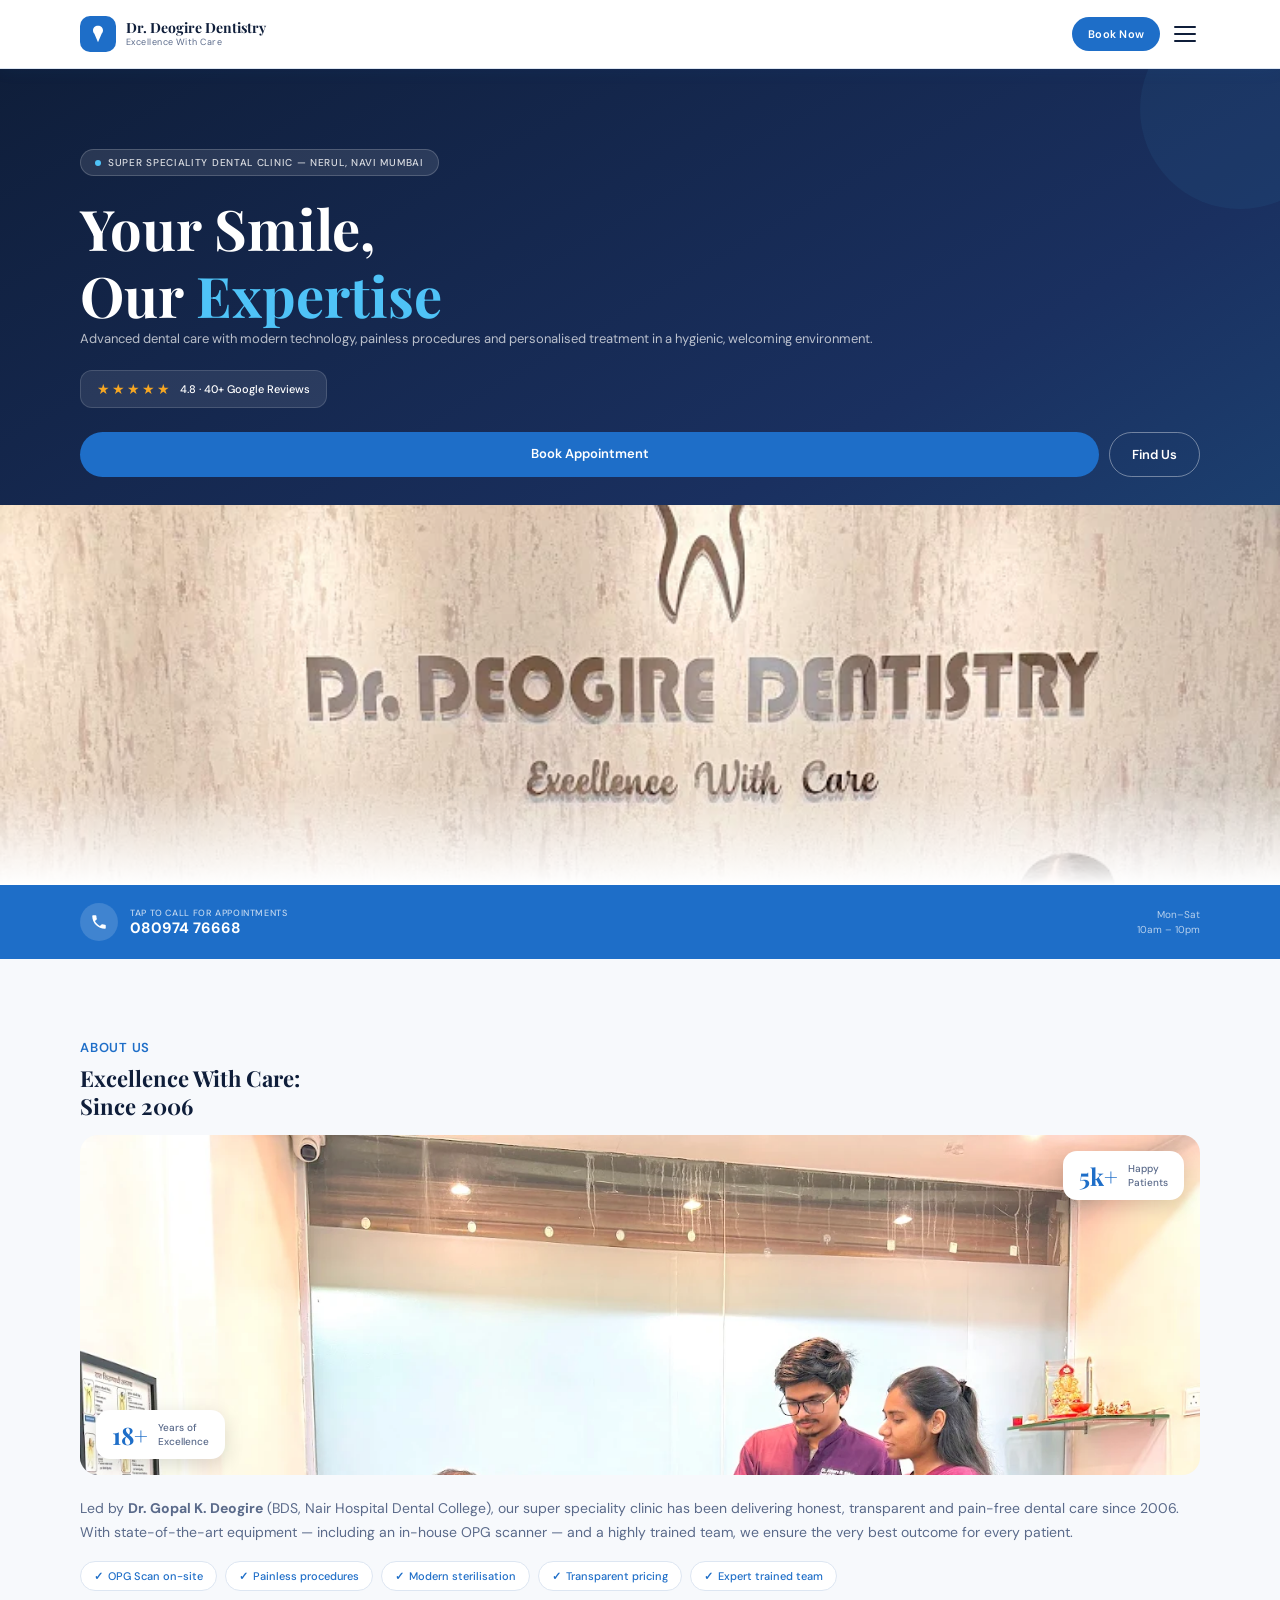
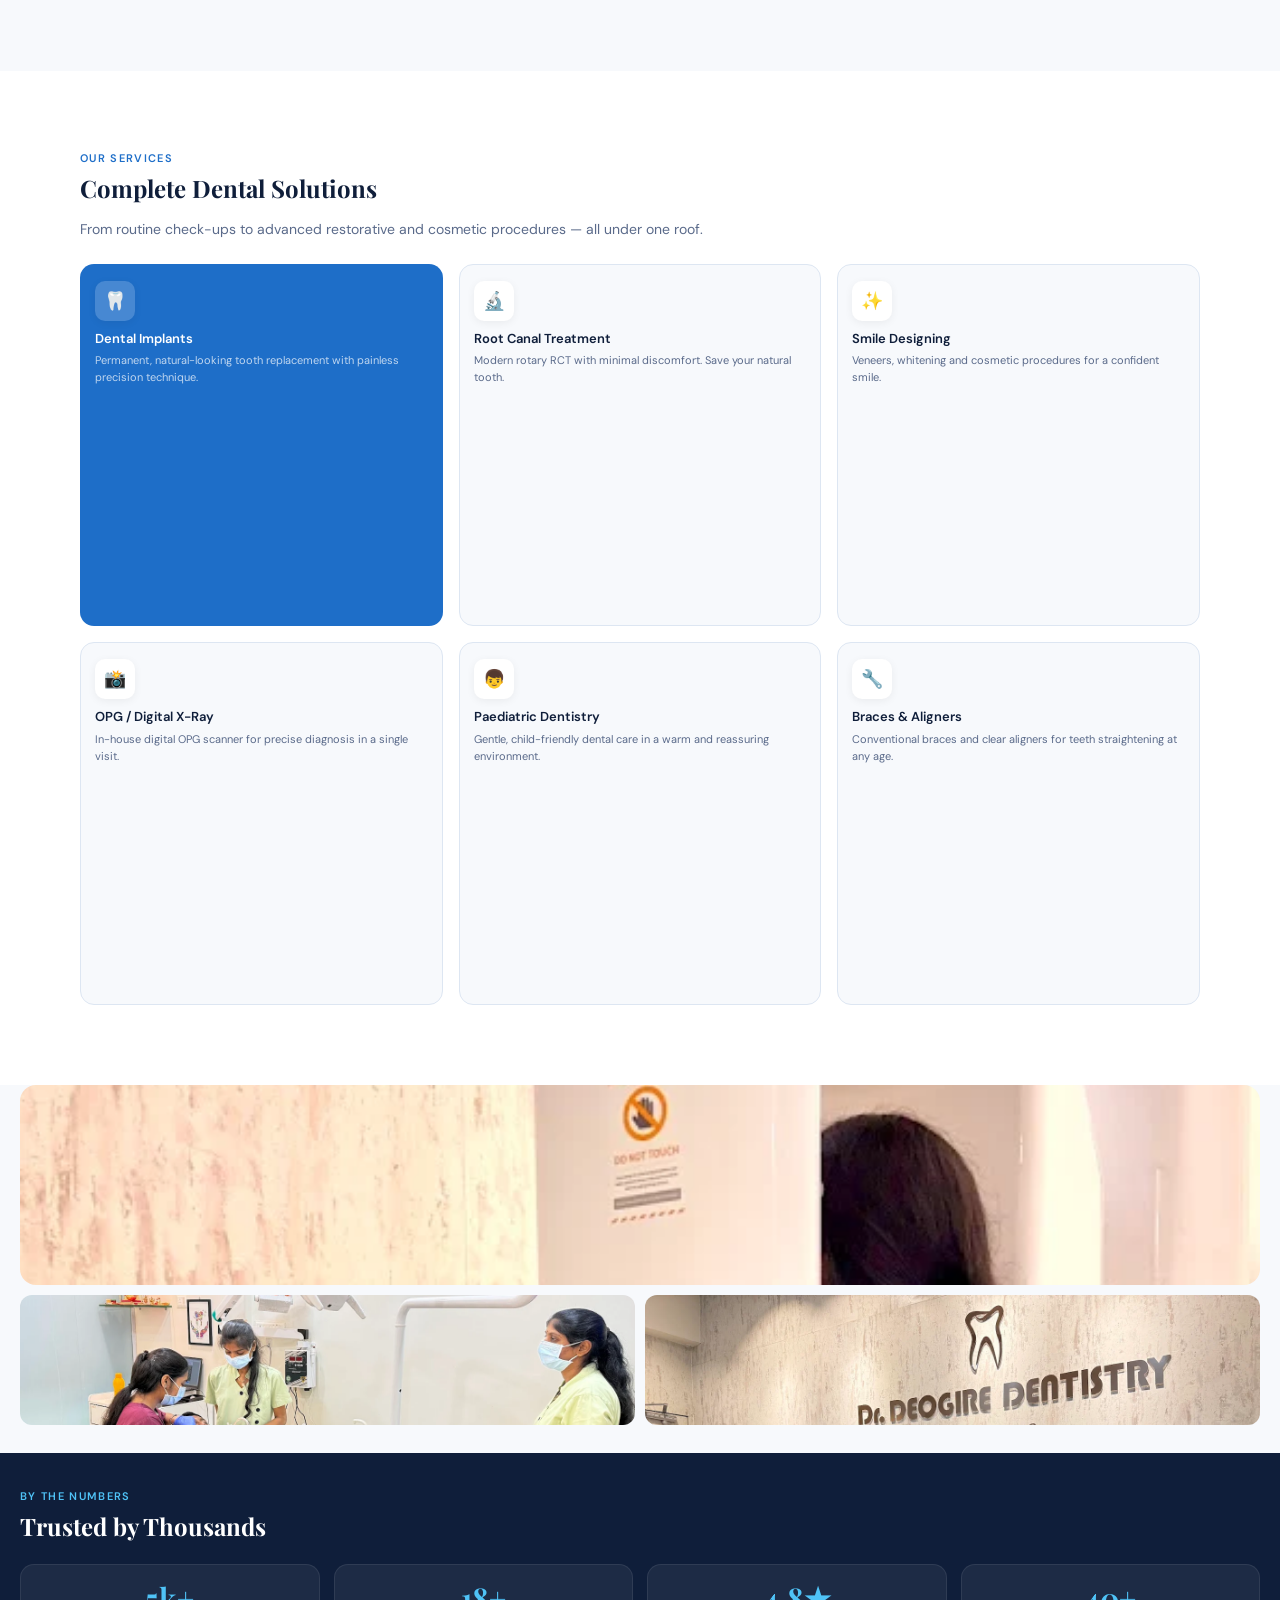
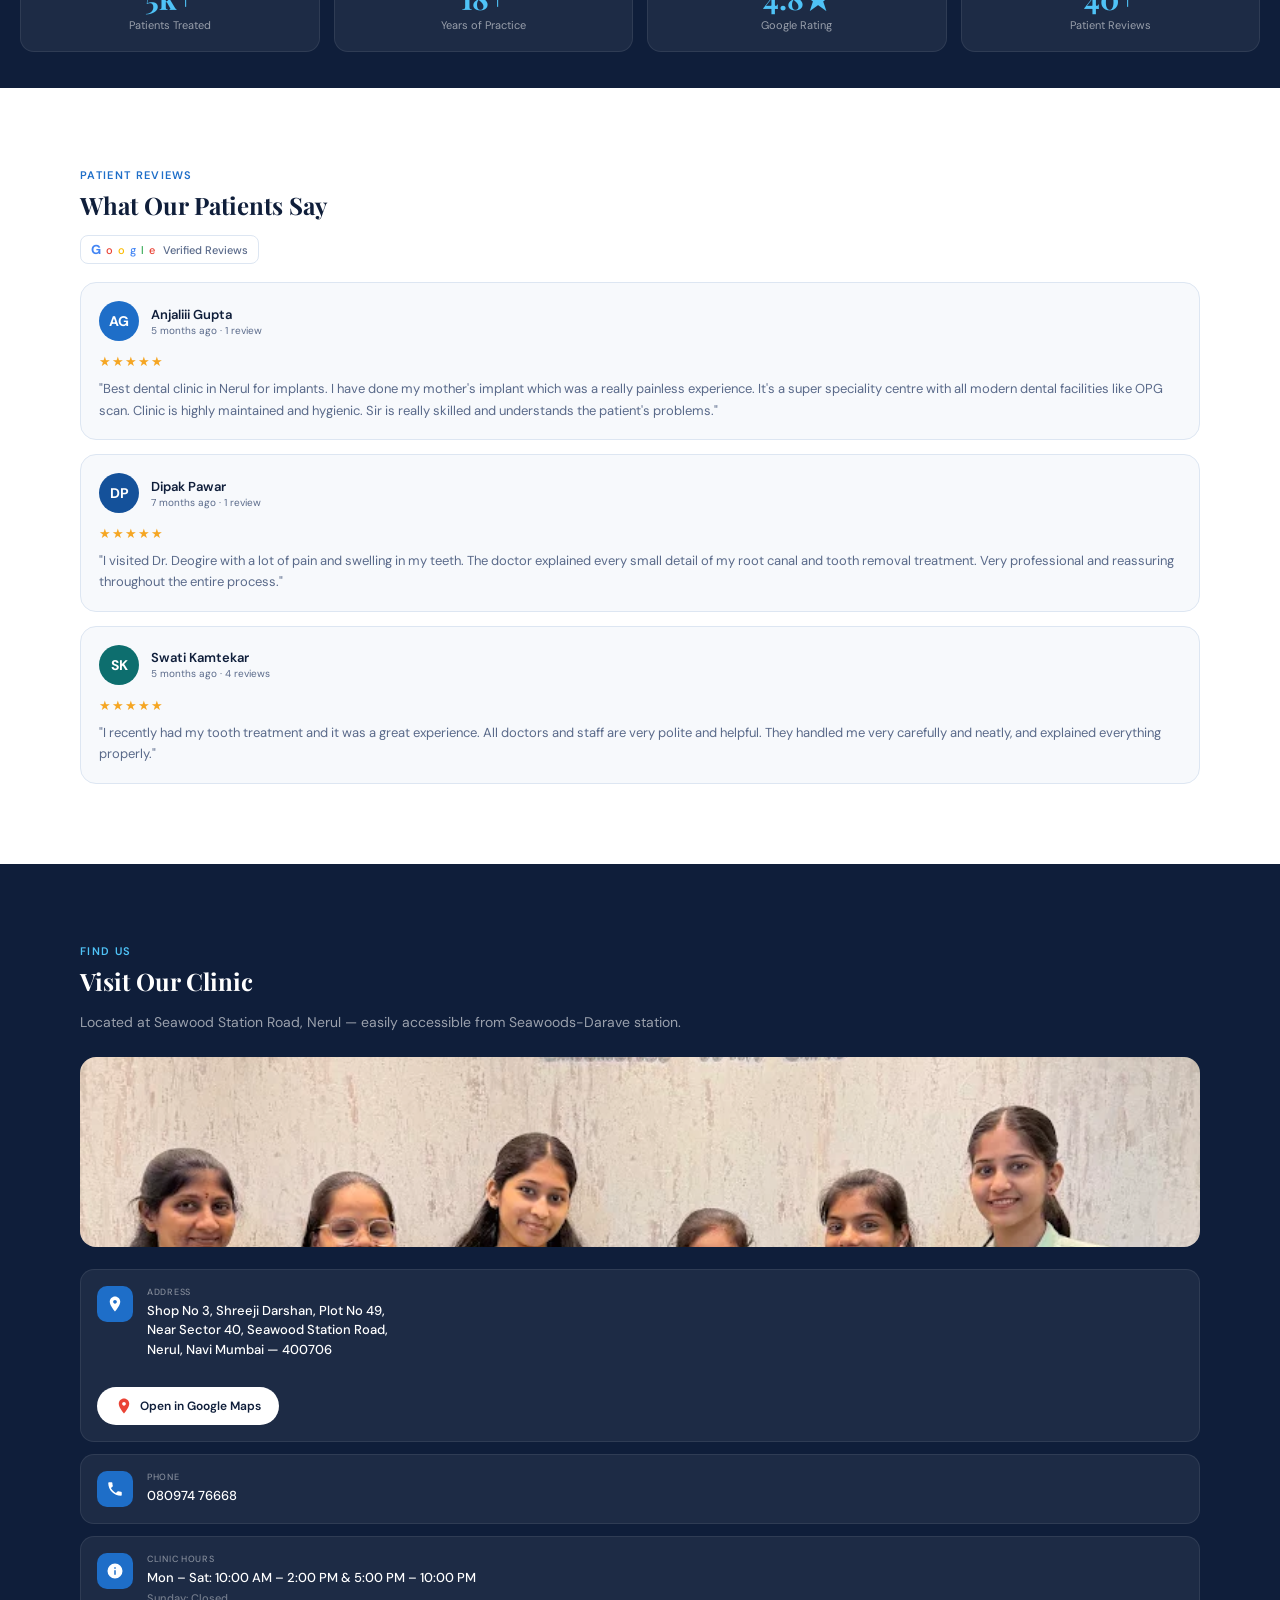
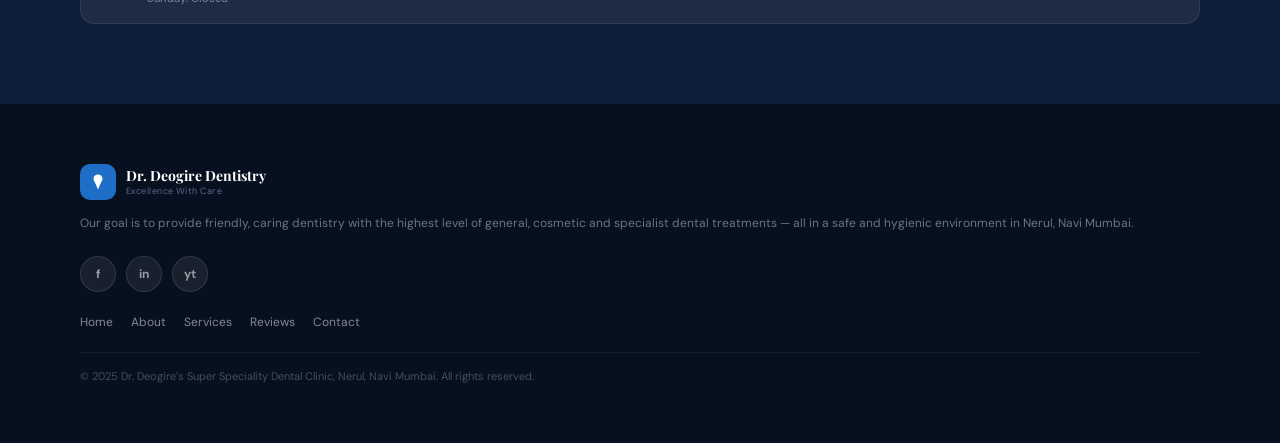
<file: index.html>
<!DOCTYPE html>
<html lang="en">
<head>
  <meta charset="UTF-8">
  <meta name="viewport" content="width=device-width, initial-scale=1.0">
  <meta name="description" content="Dr. Deogire's Super Speciality Dental Clinic in Nerul, Navi Mumbai. Advanced dental care including implants, root canals, smile designing and OPG scanning. Excellence With Care since 2006.">
  <meta name="keywords" content="dental clinic Nerul, dentist Navi Mumbai, dental implants Nerul, root canal Nerul, Dr Deogire, smile designing Nerul">
  <meta property="og:title" content="Dr. Deogire Dentistry — Excellence With Care">
  <meta property="og:description" content="Super Speciality Dental Clinic in Nerul, Navi Mumbai. Painless, modern dentistry since 2006.">
  <meta property="og:type" content="website">
  <title>Dr. Deogire Dentistry | Super Speciality Dental Clinic, Nerul</title>
  <link rel="stylesheet" href="assets/css/style.css">
  <link rel="preconnect" href="https://fonts.googleapis.com">
  <link rel="preconnect" href="https://fonts.gstatic.com" crossorigin>
</head>
<body>

  <!-- ================================================
       MOBILE MENU OVERLAY
       ================================================ -->
  <div class="mobile-menu" id="mobileMenu" role="dialog" aria-modal="true" aria-label="Navigation menu">
    <div class="mobile-menu-header">
      <div class="nav-logo">
        <div class="logo-icon">
          <svg viewBox="0 0 24 24" aria-hidden="true"><path d="M12 2C8.5 2 6 4.5 6 7.5c0 1.5.5 3 1.5 4L12 22l4.5-10.5C17.5 10.5 18 9 18 7.5 18 4.5 15.5 2 12 2z"/></svg>
        </div>
        <div>
          <div class="logo-text" style="color:#fff">Dr. Deogire Dentistry</div>
          <div class="logo-sub">Excellence With Care</div>
        </div>
      </div>
      <button class="mobile-menu-close" id="closeMenu" aria-label="Close menu">✕</button>
    </div>
    <ul class="mobile-nav-links" role="list">
      <li><a href="#about">About Us</a></li>
      <li><a href="#services">Services</a></li>
      <li><a href="#stats">Why Us</a></li>
      <li><a href="#reviews">Reviews</a></li>
      <li><a href="#contact">Contact</a></li>
    </ul>
    <a href="tel:+918097476668" class="mobile-menu-cta">📞 Call Now — 080974 76668</a>
  </div>

  <!-- ================================================
       NAVIGATION
       ================================================ -->
  <nav class="nav" role="navigation" aria-label="Main navigation">
    <a href="#" class="nav-logo" aria-label="Dr. Deogire Dentistry — Home">
      <div class="logo-icon">
        <svg viewBox="0 0 24 24" aria-hidden="true"><path d="M12 2C8.5 2 6 4.5 6 7.5c0 1.5.5 3 1.5 4L12 22l4.5-10.5C17.5 10.5 18 9 18 7.5 18 4.5 15.5 2 12 2z"/></svg>
      </div>
      <div>
        <div class="logo-text">Dr. Deogire Dentistry</div>
        <div class="logo-sub">Excellence With Care</div>
      </div>
    </a>
    <div class="nav-right">
      <a href="tel:+918097476668" class="nav-cta">Book Now</a>
      <div class="hamburger" id="menuBtn" role="button" aria-label="Open navigation menu" tabindex="0">
        <span></span>
        <span></span>
        <span></span>
      </div>
    </div>
  </nav>

  <!-- ================================================
       HERO
       ================================================ -->
  <section class="hero" aria-labelledby="hero-heading">
    <div class="hero-eyebrow">
      <div class="hero-eyebrow-dot" aria-hidden="true"></div>
      <span>Super Speciality Dental Clinic — Nerul, Navi Mumbai</span>
    </div>

    <h1 id="hero-heading">Your Smile,<br>Our <em>Expertise</em></h1>

    

    <p class="hero-sub">Advanced dental care with modern technology, painless procedures and personalised treatment in a hygienic, welcoming environment.</p>

    <div class="hero-rating" aria-label="Rated 4.8 out of 5 — 40+ Google Reviews">
      <div class="stars" aria-hidden="true">
        <span>★</span><span>★</span><span>★</span><span>★</span><span>★</span>
      </div>
      <span class="rating-text">4.8 · 40+ Google Reviews</span>
    </div>

    <div class="hero-btns">
      <a href="tel:+918097476668" class="btn-primary">Book Appointment</a>
      <a href="#contact" class="btn-secondary">Find Us</a>
    </div>

    <!-- Reception team photo — object-position set to show faces -->
    <div class="hero-img-wrap">
      <img
        src="assets/images/reception.webp"
        alt="Dr. Deogire Dentistry reception team at the clinic in Nerul"
        loading="eager"
      >
      <div class="hero-img-overlay" aria-hidden="true"></div>
    </div>
  </section>

  <!-- ================================================
       CONTACT STRIP — tap to call
       ================================================ -->
  <a href="tel:+918097476668" class="contact-strip" aria-label="Call us at 080974 76668">
    <div class="strip-icon" aria-hidden="true">
      <svg viewBox="0 0 24 24" aria-hidden="true"><path d="M6.6 10.8c1.4 2.8 3.8 5.1 6.6 6.6l2.2-2.2c.3-.3.7-.4 1-.2 1.1.4 2.3.6 3.6.6.6 0 1 .4 1 1V20c0 .6-.4 1-1 1-9.4 0-17-7.6-17-17 0-.6.4-1 1-1h3.5c.6 0 1 .4 1 1 0 1.3.2 2.5.6 3.6.1.3 0 .7-.2 1L6.6 10.8z"/></svg>
    </div>
    <div class="strip-text">
      <div class="strip-label">Tap to call for appointments</div>
      <div class="strip-value">080974 76668</div>
    </div>
    <div class="strip-hours" aria-label="Open Monday to Saturday, 10am to 10pm">Mon–Sat<br>10am – 10pm</div>
  </a>

  <!-- ================================================
       ABOUT
       ================================================ -->
  <section class="about" id="about" aria-labelledby="about-heading">
    <div class="eyebrow">About us</div>
    <h2 class="section-title" id="about-heading">Excellence With Care:<br>Since 2006</h2>

    <div class="about-img-wrap">
      <img
        src="assets/images/doctors.webp"
        alt="Dr. Gopal K. Deogire with the clinical team reviewing patient records"
        loading="lazy"
      >
      <div class="about-badge" aria-label="18+ years of excellence">
        <div class="badge-num">18+</div>
        <div class="badge-label">Years of<br>Excellence</div>
      </div>
      <div class="about-badge about-badge2" aria-label="5000+ happy patients">
        <div class="badge-num">5k+</div>
        <div class="badge-label">Happy<br>Patients</div>
      </div>
    </div>

    <p class="section-body">
      Led by <strong>Dr. Gopal K. Deogire</strong> (BDS, Nair Hospital Dental College), our super speciality clinic has been delivering honest, transparent and pain-free dental care since 2006. With state-of-the-art equipment — including an in-house OPG scanner — and a highly trained team, we ensure the very best outcome for every patient.
    </p>

    <div class="about-features" role="list">
      <span class="feature-tag" role="listitem">OPG Scan on-site</span>
      <span class="feature-tag" role="listitem">Painless procedures</span>
      <span class="feature-tag" role="listitem">Modern sterilisation</span>
      <span class="feature-tag" role="listitem">Transparent pricing</span>
      <span class="feature-tag" role="listitem">Expert trained team</span>
    </div>
  </section>

  <!-- ================================================
       SERVICES — 2-column square grid
       ================================================ -->
  <section class="services" id="services" aria-labelledby="services-heading">
    <div class="eyebrow">Our services</div>
    <h2 class="section-title" id="services-heading">Complete Dental Solutions</h2>
    <p class="section-body">From routine check-ups to advanced restorative and cosmetic procedures — all under one roof.</p>

    <div class="services-grid" role="list">

      <div class="service-card featured" role="listitem">
        <div class="service-icon" aria-hidden="true">🦷</div>
        <div class="service-title">Dental Implants</div>
        <div class="service-body">Permanent, natural-looking tooth replacement with painless precision technique.</div>
      </div>

      <div class="service-card" role="listitem">
        <div class="service-icon" aria-hidden="true">🔬</div>
        <div class="service-title">Root Canal Treatment</div>
        <div class="service-body">Modern rotary RCT with minimal discomfort. Save your natural tooth.</div>
      </div>

      <div class="service-card" role="listitem">
        <div class="service-icon" aria-hidden="true">✨</div>
        <div class="service-title">Smile Designing</div>
        <div class="service-body">Veneers, whitening and cosmetic procedures for a confident smile.</div>
      </div>

      <div class="service-card" role="listitem">
        <div class="service-icon" aria-hidden="true">📸</div>
        <div class="service-title">OPG / Digital X-Ray</div>
        <div class="service-body">In-house digital OPG scanner for precise diagnosis in a single visit.</div>
      </div>

      <div class="service-card" role="listitem">
        <div class="service-icon" aria-hidden="true">👦</div>
        <div class="service-title">Paediatric Dentistry</div>
        <div class="service-body">Gentle, child-friendly dental care in a warm and reassuring environment.</div>
      </div>

      <div class="service-card" role="listitem">
        <div class="service-icon" aria-hidden="true">🔧</div>
        <div class="service-title">Braces &amp; Aligners</div>
        <div class="service-body">Conventional braces and clear aligners for teeth straightening at any age.</div>
      </div>

    </div>
  </section>

  <!-- ================================================
       PHOTO STRIP — clinic in action
       ================================================ -->
  <div class="photo-strip" role="region" aria-label="Clinic photos">
    <img
      src="assets/images/opg-scan.webp"
      alt="OPG scan procedure being performed at Dr. Deogire's clinic"
      class="photo-main"
      loading="lazy"
    >
    <div class="photo-row">
      <img
        src="assets/images/treatment.webp"
        alt="Dental treatment in progress"
        loading="lazy"
      >
      <img
        src="assets/images/team.webp"
        alt="Clinical team collaborating at Dr. Deogire's clinic"
        loading="lazy"
      >
    </div>
  </div>

  <!-- ================================================
       STATS
       ================================================ -->
  <section class="stats" id="stats" aria-labelledby="stats-heading">
    <div class="eyebrow">By the numbers</div>
    <h2 class="section-title" id="stats-heading">Trusted by Thousands</h2>
    <div class="stats-grid">
      <div class="stat-card">
        <div class="stat-num">5k+</div>
        <div class="stat-label">Patients Treated</div>
      </div>
      <div class="stat-card">
        <div class="stat-num">18+</div>
        <div class="stat-label">Years of Practice</div>
      </div>
      <div class="stat-card">
        <div class="stat-num">4.8★</div>
        <div class="stat-label">Google Rating</div>
      </div>
      <div class="stat-card">
        <div class="stat-num">40+</div>
        <div class="stat-label">Patient Reviews</div>
      </div>
    </div>
  </section>

  <!-- ================================================
       TESTIMONIALS
       ================================================ -->
  <section class="testimonials" id="reviews" aria-labelledby="reviews-heading">
    <div class="eyebrow">Patient reviews</div>
    <h2 class="section-title" id="reviews-heading">What Our Patients Say</h2>

    <div class="google-badge" aria-label="Verified Google Reviews">
      <span class="g-letter" style="color:#4285F4">G</span>
      <span style="color:#EA4335">o</span><span style="color:#FBBC05">o</span><span style="color:#4285F4">g</span><span style="color:#34A853">l</span><span style="color:#EA4335">e</span>
      &nbsp;Verified Reviews
    </div>

    <div class="review-cards">

      <article class="review-card">
        <div class="review-header">
          <div class="avatar" style="background:#1e6ec8" aria-hidden="true">AG</div>
          <div>
            <div class="reviewer-name">Anjaliii Gupta</div>
            <div class="reviewer-meta">5 months ago · 1 review</div>
          </div>
        </div>
        <div class="review-stars" aria-label="5 out of 5 stars">
          <span>★</span><span>★</span><span>★</span><span>★</span><span>★</span>
        </div>
        <p class="review-text">
          "Best dental clinic in Nerul for implants. I have done my mother's implant which was a really painless experience. It's a super speciality centre with all modern dental facilities like OPG scan. Clinic is highly maintained and hygienic. Sir is really skilled and understands the patient's problems."
        </p>
      </article>

      <article class="review-card">
        <div class="review-header">
          <div class="avatar" style="background:#14519a" aria-hidden="true">DP</div>
          <div>
            <div class="reviewer-name">Dipak Pawar</div>
            <div class="reviewer-meta">7 months ago · 1 review</div>
          </div>
        </div>
        <div class="review-stars" aria-label="5 out of 5 stars">
          <span>★</span><span>★</span><span>★</span><span>★</span><span>★</span>
        </div>
        <p class="review-text">
          "I visited Dr. Deogire with a lot of pain and swelling in my teeth. The doctor explained every small detail of my root canal and tooth removal treatment. Very professional and reassuring throughout the entire process."
        </p>
      </article>

      <article class="review-card">
        <div class="review-header">
          <div class="avatar" style="background:#0d6e6e" aria-hidden="true">SK</div>
          <div>
            <div class="reviewer-name">Swati Kamtekar</div>
            <div class="reviewer-meta">5 months ago · 4 reviews</div>
          </div>
        </div>
        <div class="review-stars" aria-label="5 out of 5 stars">
          <span>★</span><span>★</span><span>★</span><span>★</span><span>★</span>
        </div>
        <p class="review-text">
          "I recently had my tooth treatment and it was a great experience. All doctors and staff are very polite and helpful. They handled me very carefully and neatly, and explained everything properly."
        </p>
      </article>

    </div>
  </section>

  <!-- ================================================
       CONTACT / FIND US
       ================================================ -->
  <section class="contact-section" id="contact" aria-labelledby="contact-heading">
    <div class="eyebrow">Find us</div>
    <h2 class="section-title" id="contact-heading">Visit Our Clinic</h2>
    <p class="section-body">Located at Seawood Station Road, Nerul — easily accessible from Seawoods-Darave station.</p>

    <img
      src="assets/images/reception.webp"
      alt="Dr. Deogire Dentistry clinic reception"
      class="contact-img"
      loading="lazy"
    >

    <div class="contact-details">

      <!-- Address with Google Maps redirect -->
      <div class="contact-item" style="flex-direction:column;">
        <div style="display:flex;align-items:flex-start;gap:14px;width:100%">
          <div class="contact-icon" aria-hidden="true">
            <svg viewBox="0 0 24 24"><path d="M12 2C8.13 2 5 5.13 5 9c0 5.25 7 13 7 13s7-7.75 7-13c0-3.87-3.13-7-7-7zm0 9.5c-1.38 0-2.5-1.12-2.5-2.5s1.12-2.5 2.5-2.5 2.5 1.12 2.5 2.5-1.12 2.5-2.5 2.5z"/></svg>
          </div>
          <div>
            <div class="contact-detail-label">Address</div>
            <div class="contact-detail-value">
              Shop No 3, Shreeji Darshan, Plot No 49,<br>
              Near Sector 40, Seawood Station Road,<br>
              Nerul, Navi Mumbai — 400706
            </div>
          </div>
        </div>
        <!-- Google Maps redirect link with Maps icon -->
        <a
          href="https://maps.google.com/?q=Dr.+Deogire+Super+Speciality+Dental+Clinic,+Shop+No+3,+Shreeji+Darshan,+Plot+No+49,+Nerul,+Navi+Mumbai+400706"
          target="_blank"
          rel="noopener noreferrer"
          class="maps-link"
          aria-label="Open in Google Maps"
        >
          <!-- Google Maps "pin" icon -->
          <svg viewBox="0 0 24 24" aria-hidden="true" style="fill:#EA4335">
            <path d="M12 2C8.13 2 5 5.13 5 9c0 5.25 7 13 7 13s7-7.75 7-13c0-3.87-3.13-7-7-7zm0 9.5c-1.38 0-2.5-1.12-2.5-2.5s1.12-2.5 2.5-2.5 2.5 1.12 2.5 2.5-1.12 2.5-2.5 2.5z"/>
          </svg>
          Open in Google Maps
        </a>
      </div>

      <!-- Phone — tap to call -->
      <a href="tel:+918097476668" class="contact-item" aria-label="Call 080974 76668">
        <div class="contact-icon" aria-hidden="true">
          <svg viewBox="0 0 24 24"><path d="M6.6 10.8c1.4 2.8 3.8 5.1 6.6 6.6l2.2-2.2c.3-.3.7-.4 1-.2 1.1.4 2.3.6 3.6.6.6 0 1 .4 1 1V20c0 .6-.4 1-1 1-9.4 0-17-7.6-17-17 0-.6.4-1 1-1h3.5c.6 0 1 .4 1 1 0 1.3.2 2.5.6 3.6.1.3 0 .7-.2 1L6.6 10.8z"/></svg>
        </div>
        <div>
          <div class="contact-detail-label">Phone</div>
          <div class="contact-detail-value">080974 76668</div>
        </div>
      </a>

      <!-- Hours -->
      <div class="contact-item">
        <div class="contact-icon" aria-hidden="true">
          <svg viewBox="0 0 24 24"><path d="M12 2a10 10 0 100 20A10 10 0 0012 2zm1 15h-2v-6h2v6zm0-8h-2V7h2v2z"/></svg>
        </div>
        <div>
          <div class="contact-detail-label">Clinic Hours</div>
          <div class="contact-detail-value">
            Mon – Sat: 10:00 AM – 2:00 PM &amp; 5:00 PM – 10:00 PM<br>
            <span style="color:rgba(255,255,255,0.38);font-size:11px">Sunday: Closed</span>
          </div>
        </div>
      </div>

    </div>
  </section>

  <!-- ================================================
       FOOTER
       ================================================ -->
  <footer>
    <div class="footer-logo">
      <div class="logo-icon">
        <svg viewBox="0 0 24 24" style="width:18px;height:18px;fill:#fff" aria-hidden="true"><path d="M12 2C8.5 2 6 4.5 6 7.5c0 1.5.5 3 1.5 4L12 22l4.5-10.5C17.5 10.5 18 9 18 7.5 18 4.5 15.5 2 12 2z"/></svg>
      </div>
      <div>
        <div class="logo-text">Dr. Deogire Dentistry</div>
        <div class="logo-sub">Excellence With Care</div>
      </div>
    </div>

    <p class="footer-tagline">
      Our goal is to provide friendly, caring dentistry with the highest level of general, cosmetic and specialist dental treatments — all in a safe and hygienic environment in Nerul, Navi Mumbai.
    </p>

    <div class="footer-social" aria-label="Social media links">
      <a href="#" class="social-btn" aria-label="Facebook">f</a>
      <a href="#" class="social-btn" aria-label="Instagram">in</a>
      <a href="#" class="social-btn" aria-label="YouTube">yt</a>
    </div>

    <nav class="footer-links" aria-label="Footer navigation">
      <a href="#">Home</a>
      <a href="#about">About</a>
      <a href="#services">Services</a>
      <a href="#reviews">Reviews</a>
      <a href="#contact">Contact</a>
    </nav>

    <p class="footer-copy">
      © 2025 Dr. Deogire's Super Speciality Dental Clinic, Nerul, Navi Mumbai. All rights reserved.
    </p>
  </footer>

  <script src="assets/js/main.js"></script>
</body>
</html>
</file>
<file: assets/css/style.css>
/* ===================================================
   Dr. Deogire Dentistry — Main Stylesheet
   Mobile-first, GitHub Pages compatible
   =================================================== */

@import url('https://fonts.googleapis.com/css2?family=Playfair+Display:wght@600;700&family=DM+Sans:wght@300;400;500;600&display=swap');

*, *::before, *::after {
  box-sizing: border-box;
  margin: 0;
  padding: 0;
}

:root {
  --blue: #1e6ec8;
  --blue-dark: #14519a;
  --blue-light: #e8f1fb;
  --navy: #0f1e3a;
  --navy-mid: #1a3060;
  --white: #ffffff;
  --off-white: #f7f9fc;
  --text: #1a2340;
  --muted: #5a6a8a;
  --border: #dde6f2;
  --gold: #f5a623;
}

html { scroll-behavior: smooth; }

body {
  font-family: 'DM Sans', sans-serif;
  color: var(--text);
  background: var(--white);
  overflow-x: hidden;
  -webkit-font-smoothing: antialiased;
}

img { display: block; max-width: 100%; }

/* ===================================================
   NAVIGATION
   =================================================== */
.nav {
  background: var(--white);
  padding: 14px 20px;
  display: flex;
  align-items: center;
  justify-content: space-between;
  border-bottom: 1px solid var(--border);
  position: sticky;
  top: 0;
  z-index: 200;
  box-shadow: 0 2px 16px rgba(30, 110, 200, 0.07);
}

.nav-logo {
  display: flex;
  align-items: center;
  gap: 10px;
  text-decoration: none;
}

.logo-icon {
  width: 36px;
  height: 36px;
  background: var(--blue);
  border-radius: 10px;
  display: flex;
  align-items: center;
  justify-content: center;
  flex-shrink: 0;
}

.logo-icon svg {
  width: 20px;
  height: 20px;
  fill: #fff;
}

.logo-text {
  font-family: 'Playfair Display', serif;
  font-size: 14px;
  font-weight: 700;
  color: var(--navy);
  line-height: 1.2;
}

.logo-sub {
  font-size: 9px;
  color: var(--muted);
  font-weight: 400;
  letter-spacing: 0.05em;
}

.nav-right {
  display: flex;
  align-items: center;
  gap: 10px;
}

.nav-cta {
  background: var(--blue);
  color: #fff;
  border: none;
  padding: 10px 16px;
  border-radius: 22px;
  font-size: 11px;
  font-weight: 600;
  cursor: pointer;
  font-family: 'DM Sans', sans-serif;
  letter-spacing: 0.02em;
  text-decoration: none;
  display: inline-block;
  transition: background 0.2s;
}

.nav-cta:hover { background: var(--blue-dark); }

.hamburger {
  display: flex;
  flex-direction: column;
  gap: 5px;
  cursor: pointer;
  padding: 4px;
}

.hamburger span {
  width: 22px;
  height: 2px;
  background: var(--navy);
  border-radius: 2px;
  display: block;
  transition: all 0.3s;
}

/* Mobile menu */
.mobile-menu {
  display: none;
  position: fixed;
  inset: 0;
  background: var(--navy);
  z-index: 300;
  flex-direction: column;
  padding: 20px;
}

.mobile-menu.open { display: flex; }

.mobile-menu-header {
  display: flex;
  justify-content: space-between;
  align-items: center;
  margin-bottom: 32px;
}

.mobile-menu-close {
  width: 40px;
  height: 40px;
  background: rgba(255,255,255,0.1);
  border: none;
  border-radius: 50%;
  color: #fff;
  font-size: 20px;
  cursor: pointer;
  display: flex;
  align-items: center;
  justify-content: center;
}

.mobile-nav-links {
  list-style: none;
  flex: 1;
}

.mobile-nav-links li {
  border-bottom: 1px solid rgba(255,255,255,0.08);
}

.mobile-nav-links a {
  display: block;
  padding: 16px 4px;
  color: rgba(255,255,255,0.85);
  text-decoration: none;
  font-size: 18px;
  font-weight: 500;
  transition: color 0.2s;
}

.mobile-nav-links a:hover { color: #4fc3f7; }

.mobile-menu-cta {
  margin-top: 28px;
  background: var(--blue);
  color: #fff;
  border: none;
  border-radius: 24px;
  padding: 16px;
  font-size: 15px;
  font-weight: 700;
  font-family: 'DM Sans', sans-serif;
  text-decoration: none;
  display: block;
  text-align: center;
}

/* ===================================================
   HERO
   =================================================== */
.hero {
  background: linear-gradient(150deg, var(--navy) 0%, #1a3060 55%, #1e5080 100%);
  padding: 32px 20px 0;
  position: relative;
  overflow: hidden;
}

.hero::before {
  content: '';
  position: absolute;
  top: -60px;
  right: -60px;
  width: 200px;
  height: 200px;
  background: rgba(79, 195, 247, 0.06);
  border-radius: 50%;
}

.hero-eyebrow {
  display: inline-flex;
  align-items: center;
  gap: 7px;
  background: rgba(255,255,255,0.1);
  border: 1px solid rgba(255,255,255,0.18);
  padding: 6px 14px;
  border-radius: 22px;
  margin-bottom: 18px;
}

.hero-eyebrow-dot {
  width: 6px;
  height: 6px;
  background: #4fc3f7;
  border-radius: 50%;
  flex-shrink: 0;
  animation: pulse 2s infinite;
}

@keyframes pulse {
  0%, 100% { opacity: 1; }
  50% { opacity: 0.4; }
}

.hero-eyebrow span {
  color: rgba(255,255,255,0.82);
  font-size: 10px;
  letter-spacing: 0.07em;
  text-transform: uppercase;
  font-weight: 500;
}

.hero h1 {
  font-family: 'Playfair Display', serif;
  color: #fff;
  font-size: 32px;
  line-height: 1.2;
  font-weight: 700;
  margin-bottom: 0;
}

.hero h1 em {
  color: #4fc3f7;
  font-style: normal;
}

/* Years badge directly below heading */
.hero-years-badge {
  display: inline-flex;
  align-items: center;
  gap: 8px;
  background: rgba(79, 195, 247, 0.15);
  border: 1px solid rgba(79, 195, 247, 0.3);
  padding: 6px 14px;
  border-radius: 8px;
  margin: 12px 0 16px;
}

.hero-years-badge .badge-num {
  font-family: 'Playfair Display', serif;
  font-size: 20px;
  font-weight: 700;
  color: #4fc3f7;
  line-height: 1;
}

.hero-years-badge .badge-label {
  font-size: 11px;
  color: rgba(255,255,255,0.75);
  font-weight: 500;
  line-height: 1.3;
}

.hero-sub {
  color: rgba(255,255,255,0.7);
  font-size: 13px;
  line-height: 1.65;
  margin-bottom: 20px;
}

.hero-rating {
  display: inline-flex;
  align-items: center;
  gap: 10px;
  background: rgba(255,255,255,0.09);
  border: 1px solid rgba(255,255,255,0.14);
  padding: 9px 16px;
  border-radius: 12px;
  margin-bottom: 24px;
}

.stars { display: flex; gap: 2px; }
.stars span { color: var(--gold); font-size: 14px; }

.rating-text {
  color: #fff;
  font-size: 11px;
  font-weight: 500;
}

.hero-btns { display: flex; gap: 10px; }

.btn-primary {
  background: var(--blue);
  color: #fff;
  padding: 13px 22px;
  border-radius: 26px;
  font-size: 13px;
  font-weight: 600;
  border: none;
  cursor: pointer;
  flex: 1;
  font-family: 'DM Sans', sans-serif;
  text-decoration: none;
  text-align: center;
  display: inline-block;
  transition: background 0.2s, transform 0.15s;
}

.btn-primary:hover {
  background: var(--blue-dark);
  transform: translateY(-1px);
}

.btn-secondary {
  background: transparent;
  color: #fff;
  padding: 13px 22px;
  border-radius: 26px;
  font-size: 13px;
  font-weight: 600;
  border: 1.5px solid rgba(255,255,255,0.38);
  cursor: pointer;
  font-family: 'DM Sans', sans-serif;
  text-decoration: none;
  text-align: center;
  transition: border-color 0.2s, background 0.2s;
}

.btn-secondary:hover {
  background: rgba(255,255,255,0.08);
  border-color: rgba(255,255,255,0.6);
}

.hero-img-wrap {
  margin-top: 28px;
  margin-left: -20px;
  margin-right: -20px;
  position: relative;
  height: 260px;
  overflow: hidden;
}

.hero-img-wrap img {
  width: 100%;
  height: 100%;
  object-fit: cover;
  /* Show faces - position to top-center so faces are always visible */
  object-position: center 15%;
}

.hero-img-overlay {
  position: absolute;
  bottom: 0;
  left: 0;
  right: 0;
  height: 100px;
  background: linear-gradient(to top, #fff 0%, transparent 100%);
}

/* ===================================================
   CONTACT STRIP
   =================================================== */
.contact-strip {
  background: var(--blue);
  padding: 13px 20px;
  display: flex;
  align-items: center;
  gap: 12px;
  text-decoration: none;
}

.strip-icon {
  width: 38px;
  height: 38px;
  background: rgba(255,255,255,0.15);
  border-radius: 50%;
  display: flex;
  align-items: center;
  justify-content: center;
  flex-shrink: 0;
}

.strip-icon svg {
  width: 18px;
  height: 18px;
  fill: #fff;
}

.strip-text { color: #fff; }

.strip-label {
  font-size: 9px;
  opacity: 0.72;
  letter-spacing: 0.07em;
  text-transform: uppercase;
  font-weight: 500;
}

.strip-value {
  font-size: 15px;
  font-weight: 700;
  line-height: 1.2;
}

.strip-hours {
  color: rgba(255,255,255,0.68);
  font-size: 10px;
  margin-left: auto;
  text-align: right;
  line-height: 1.5;
  flex-shrink: 0;
}

/* ===================================================
   SECTION BASE
   =================================================== */
section { padding: 36px 20px; }

.eyebrow {
  font-size: 11px;
  letter-spacing: 0.12em;
  text-transform: uppercase;
  color: var(--blue);
  font-weight: 600;
  margin-bottom: 8px;
}

.section-title {
  font-family: 'Playfair Display', serif;
  font-size: 24px;
  font-weight: 700;
  color: var(--navy);
  line-height: 1.3;
  margin-bottom: 14px;
}

.section-body {
  font-size: 14px;
  color: var(--muted);
  line-height: 1.7;
}

/* ===================================================
   ABOUT
   =================================================== */
.about { background: var(--off-white); }

.about .eyebrow {
  font-size: 13px;
  letter-spacing: 0.06em;
}

.about .section-title { font-size: 22px; }

.about-img-wrap {
  position: relative;
  margin-bottom: 22px;
  border-radius: 18px;
  overflow: hidden;
  height: 240px;
}

.about-img-wrap img {
  width: 100%;
  height: 100%;
  object-fit: cover;
  object-position: top center;
}

.about-badge {
  position: absolute;
  bottom: 16px;
  left: 16px;
  background: #fff;
  border-radius: 14px;
  padding: 11px 16px;
  box-shadow: 0 6px 20px rgba(0,0,0,0.14);
  display: flex;
  align-items: center;
  gap: 10px;
}

.about-badge2 {
  left: auto;
  right: 16px;
  bottom: auto;
  top: 16px;
}

.badge-num {
  font-family: 'Playfair Display', serif;
  font-size: 24px;
  font-weight: 700;
  color: var(--blue);
  line-height: 1;
}

.badge-label {
  font-size: 10px;
  color: var(--muted);
  line-height: 1.35;
  font-weight: 500;
}

.about-features {
  display: flex;
  flex-wrap: wrap;
  gap: 8px;
  margin-top: 16px;
}

.feature-tag {
  background: #fff;
  border: 1px solid var(--border);
  padding: 7px 13px;
  border-radius: 22px;
  font-size: 11px;
  color: var(--blue);
  font-weight: 500;
  display: flex;
  align-items: center;
  gap: 5px;
}

.feature-tag::before {
  content: '✓';
  color: var(--blue);
  font-weight: 700;
}

/* ===================================================
   SERVICES  — 2-column square grid, no "learn more"
   =================================================== */
.services { background: #fff; }

.services-grid {
  display: grid;
  grid-template-columns: 1fr 1fr;
  gap: 10px;
  margin-top: 22px;
}

.service-card {
  background: var(--off-white);
  border-radius: 14px;
  padding: 16px 14px;
  border: 1px solid var(--border);
  aspect-ratio: 1 / 1;
  display: flex;
  flex-direction: column;
  align-items: flex-start;
  justify-content: flex-start;
}

.service-card.featured {
  background: var(--blue);
  border-color: transparent;
}

.service-card.featured .service-title { color: #fff; }
.service-card.featured .service-body { color: rgba(255,255,255,0.72); }
.service-card.featured .service-icon { background: rgba(255,255,255,0.18); }

.service-icon {
  width: 40px;
  height: 40px;
  border-radius: 10px;
  background: #fff;
  display: flex;
  align-items: center;
  justify-content: center;
  flex-shrink: 0;
  font-size: 18px;
  box-shadow: 0 2px 8px rgba(0,0,0,0.06);
  margin-bottom: 10px;
}

.service-title {
  font-size: 13px;
  font-weight: 600;
  color: var(--navy);
  margin-bottom: 5px;
  line-height: 1.3;
}

.service-body {
  font-size: 11px;
  color: var(--muted);
  line-height: 1.5;
}

/* ===================================================
   PHOTO STRIP
   =================================================== */
.photo-strip {
  background: var(--off-white);
  padding: 0 20px 28px;
}

.photo-main {
  width: 100%;
  border-radius: 16px;
  object-fit: cover;
  height: 200px;
  object-position: center 30%;
}

.photo-row {
  display: flex;
  gap: 10px;
  margin-top: 10px;
}

.photo-row img {
  width: calc(50% - 5px);
  border-radius: 12px;
  object-fit: cover;
  height: 130px;
}

.photo-row img:first-child { object-position: center 40%; }
.photo-row img:last-child  { object-position: top center; }

/* ===================================================
   STATS
   =================================================== */
.stats {
  background: var(--navy);
  padding: 36px 20px;
}

.stats .eyebrow   { color: #4fc3f7; }
.stats .section-title { color: #fff; }

.stats-grid {
  display: grid;
  grid-template-columns: 1fr 1fr;
  gap: 14px;
  margin-top: 22px;
}

.stat-card {
  text-align: center;
  padding: 18px 10px;
  background: rgba(255,255,255,0.06);
  border-radius: 14px;
  border: 1px solid rgba(255,255,255,0.08);
}

.stat-num {
  font-family: 'Playfair Display', serif;
  font-size: 30px;
  font-weight: 700;
  color: #4fc3f7;
  line-height: 1;
}

.stat-label {
  font-size: 11px;
  color: rgba(255,255,255,0.55);
  margin-top: 5px;
  line-height: 1.35;
}

/* ===================================================
   TESTIMONIALS
   =================================================== */
.testimonials { background: #fff; }

.google-badge {
  display: inline-flex;
  align-items: center;
  gap: 5px;
  background: #fff;
  border: 1px solid var(--border);
  border-radius: 8px;
  padding: 5px 10px;
  font-size: 11px;
  color: var(--muted);
  font-weight: 500;
  margin-bottom: 18px;
}

.google-badge .g-letter {
  font-weight: 800;
  font-size: 13px;
}

.review-cards { display: flex; flex-direction: column; gap: 14px; }

.review-card {
  background: var(--off-white);
  border-radius: 16px;
  padding: 18px;
  border: 1px solid var(--border);
}

.review-header {
  display: flex;
  align-items: center;
  gap: 12px;
  margin-bottom: 12px;
}

.avatar {
  width: 40px;
  height: 40px;
  border-radius: 50%;
  display: flex;
  align-items: center;
  justify-content: center;
  font-size: 14px;
  font-weight: 700;
  color: #fff;
  flex-shrink: 0;
}

.reviewer-name {
  font-size: 13px;
  font-weight: 600;
  color: var(--navy);
}

.reviewer-meta {
  font-size: 10px;
  color: var(--muted);
  margin-top: 1px;
}

.review-stars {
  display: flex;
  gap: 1px;
  margin-bottom: 8px;
}

.review-stars span { color: var(--gold); font-size: 13px; }

.review-text {
  font-size: 13px;
  color: var(--muted);
  line-height: 1.65;
}

/* ===================================================
   CONTACT / FIND US
   =================================================== */
.contact-section { background: var(--navy); }

.contact-section .eyebrow   { color: #4fc3f7; }
.contact-section .section-title { color: #fff; }
.contact-section .section-body { color: rgba(255,255,255,0.58); }

.contact-img {
  width: 100%;
  height: 190px;
  object-fit: cover;
  object-position: center 33%;
  border-radius: 16px;
  margin: 22px 0;
}

.contact-details { display: flex; flex-direction: column; gap: 12px; }

.contact-item {
  display: flex;
  align-items: flex-start;
  gap: 14px;
  background: rgba(255,255,255,0.06);
  border-radius: 14px;
  padding: 16px;
  border: 1px solid rgba(255,255,255,0.08);
  text-decoration: none;
  transition: background 0.2s;
}

.contact-item:hover { background: rgba(255,255,255,0.1); }

.contact-icon {
  width: 36px;
  height: 36px;
  background: var(--blue);
  border-radius: 10px;
  display: flex;
  align-items: center;
  justify-content: center;
  flex-shrink: 0;
}

.contact-icon svg {
  width: 18px;
  height: 18px;
  fill: #fff;
}

.contact-detail-label {
  font-size: 9px;
  color: rgba(255,255,255,0.45);
  text-transform: uppercase;
  letter-spacing: 0.08em;
  font-weight: 500;
  margin-bottom: 3px;
}

.contact-detail-value {
  font-size: 13px;
  color: #fff;
  font-weight: 500;
  line-height: 1.5;
}

.maps-link {
  display: inline-flex;
  align-items: center;
  gap: 7px;
  margin-top: 14px;
  background: #fff;
  color: var(--navy);
  border-radius: 22px;
  padding: 10px 18px;
  font-size: 12px;
  font-weight: 600;
  text-decoration: none;
  border: none;
  transition: background 0.2s, transform 0.15s;
}

.maps-link:hover {
  background: #e8f1fb;
  transform: translateY(-1px);
}

.maps-link svg {
  width: 18px;
  height: 18px;
  flex-shrink: 0;
}

/* ===================================================
   FOOTER
   =================================================== */
footer {
  background: #07101f;
  padding: 28px 20px 36px;
}

.footer-logo {
  display: flex;
  align-items: center;
  gap: 10px;
  margin-bottom: 14px;
}

.footer-logo .logo-text { color: #fff; }

.footer-tagline {
  font-size: 12px;
  color: rgba(255,255,255,0.42);
  line-height: 1.65;
  margin-bottom: 22px;
}

.footer-social {
  display: flex;
  gap: 10px;
  margin-bottom: 22px;
}

.social-btn {
  width: 36px;
  height: 36px;
  border-radius: 50%;
  background: rgba(255,255,255,0.07);
  display: flex;
  align-items: center;
  justify-content: center;
  color: rgba(255,255,255,0.55);
  font-size: 12px;
  font-weight: 700;
  text-decoration: none;
  border: 1px solid rgba(255,255,255,0.1);
  transition: background 0.2s, color 0.2s;
}

.social-btn:hover {
  background: var(--blue);
  color: #fff;
  border-color: var(--blue);
}

.footer-links {
  display: flex;
  flex-wrap: wrap;
  gap: 12px 18px;
  margin-bottom: 22px;
}

.footer-links a {
  font-size: 12px;
  color: rgba(255,255,255,0.5);
  text-decoration: none;
  transition: color 0.2s;
}

.footer-links a:hover { color: rgba(255,255,255,0.9); }

.footer-copy {
  font-size: 11px;
  color: rgba(255,255,255,0.26);
  border-top: 1px solid rgba(255,255,255,0.06);
  padding-top: 16px;
}

/* ===================================================
   DESKTOP BREAKPOINT — Widen layout for larger screens
   =================================================== */
@media (min-width: 768px) {
  .nav { padding: 16px 40px; }

  .hero { padding: 60px 40px 0; }
  .hero h1 { font-size: 48px; }
  .hero-img-wrap { height: 380px; margin-left: -40px; margin-right: -40px; }

  section { padding: 60px 40px; }

  .about-img-wrap { height: 340px; }

  .services-grid {
    grid-template-columns: repeat(3, 1fr);
  }

  .service-card { aspect-ratio: 1 / 1; }

  .stats-grid { grid-template-columns: repeat(4, 1fr); }

  .contact-strip { padding: 16px 40px; }

  footer { padding: 48px 40px; }
}

@media (min-width: 1024px) {
  .nav { padding: 16px 80px; }
  section { padding: 80px 80px; }
  .hero { padding: 80px 80px 0; }
  .hero-img-wrap { margin-left: -80px; margin-right: -80px; }
  .contact-strip { padding: 18px 80px; }
  footer { padding: 60px 80px; }
  .hero h1 { font-size: 56px; }
  .services-grid { grid-template-columns: repeat(3, 1fr); gap: 16px; }
}
</file>
